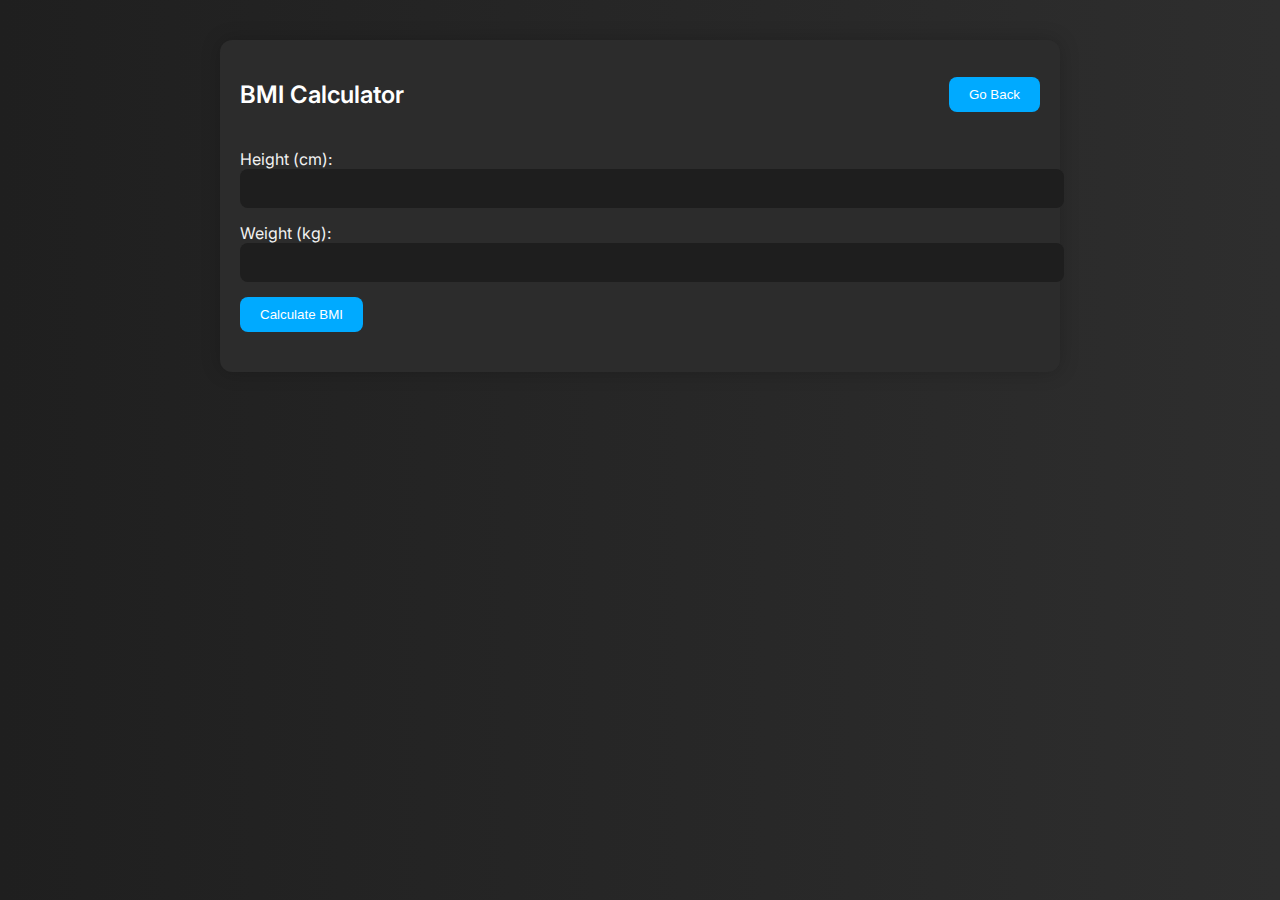
<file: bmi.html>
<!DOCTYPE html>
<html>
<head>
  <title>BMI Calculator</title>
  <link rel="stylesheet" href="style.css">
</head>
<body>
  <div class="container feature-container">
    <div class="feature-header">
      <h2>BMI Calculator</h2>
      <button onclick="goBack()">Go Back</button>
    </div>

    <form id="bmiForm">
      <label for="height">Height (cm):</label>
      <input type="number" id="height" required>

      <label for="weight">Weight (kg):</label>
      <input type="number" id="weight" required>

      <button type="submit">Calculate BMI</button>
    </form>

    <div id="bmiResult" style="margin-top: 20px;"></div>
  </div>

  <script src="bmi.js"></script>
  <script>
    function goBack() {
      window.location.href = "index.html";
    }
  </script>
</body>
</html>
</file>
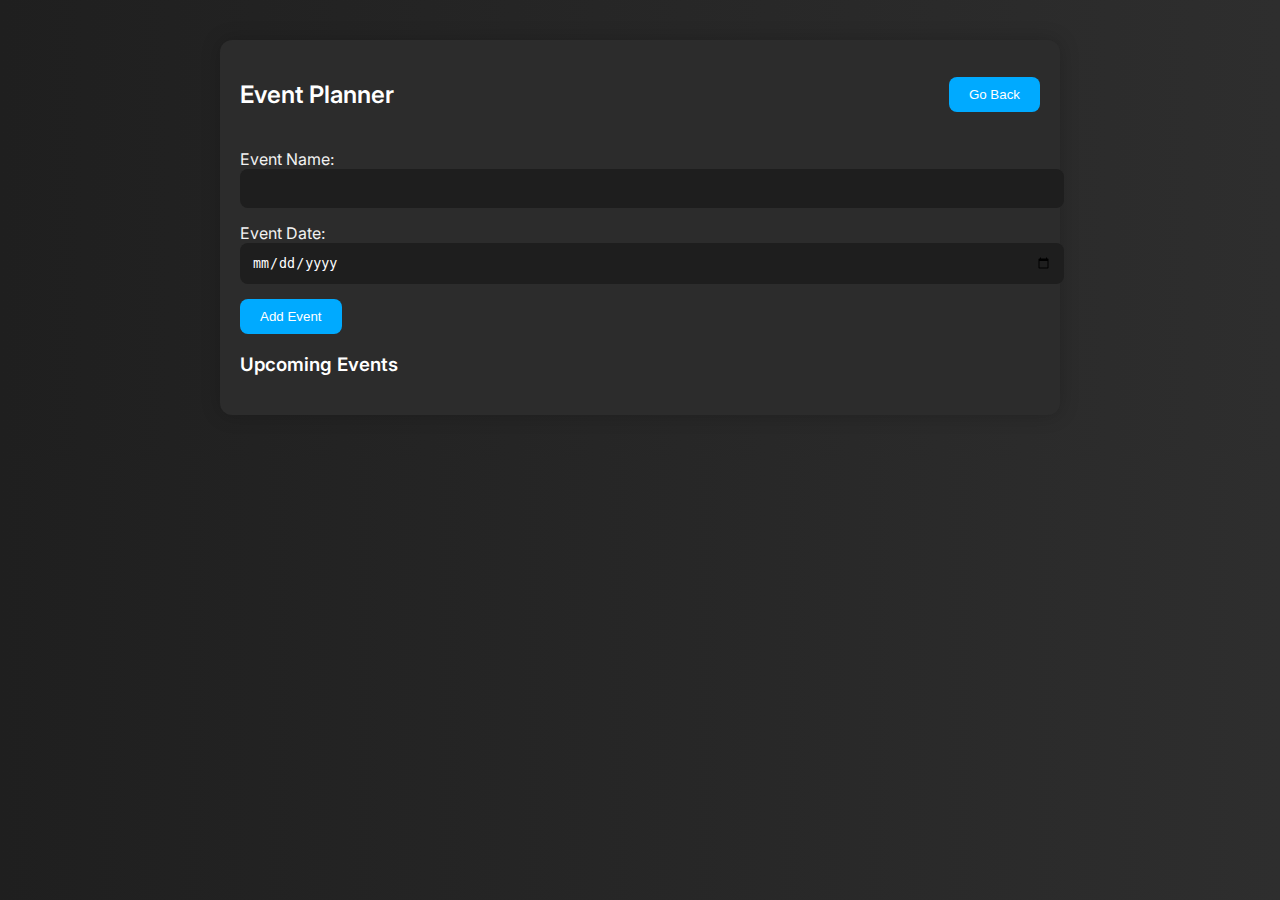
<file: calendar.html>
<!DOCTYPE html>
<html>
<head>
  <title>Event Planner</title>
  <link rel="stylesheet" href="style.css">
</head>
<body>
  <div class="container feature-container">
    <div class="feature-header">
      <h2>Event Planner</h2>
      <button onclick="goBack()">Go Back</button>
    </div>

    <form id="eventForm">
      <label for="eventName">Event Name:</label>
      <input type="text" id="eventName" required>

      <label for="eventDate">Event Date:</label>
      <input type="date" id="eventDate" required>

      <button type="submit">Add Event</button>
    </form>

    <h3>Upcoming Events</h3>
    <ul id="eventsList"></ul>
  </div>

  <script src="calendar.js"></script>
  <script>
    function goBack() {
      window.location.href = "index.html";
    }
  </script>
</body>
</html>
</file>
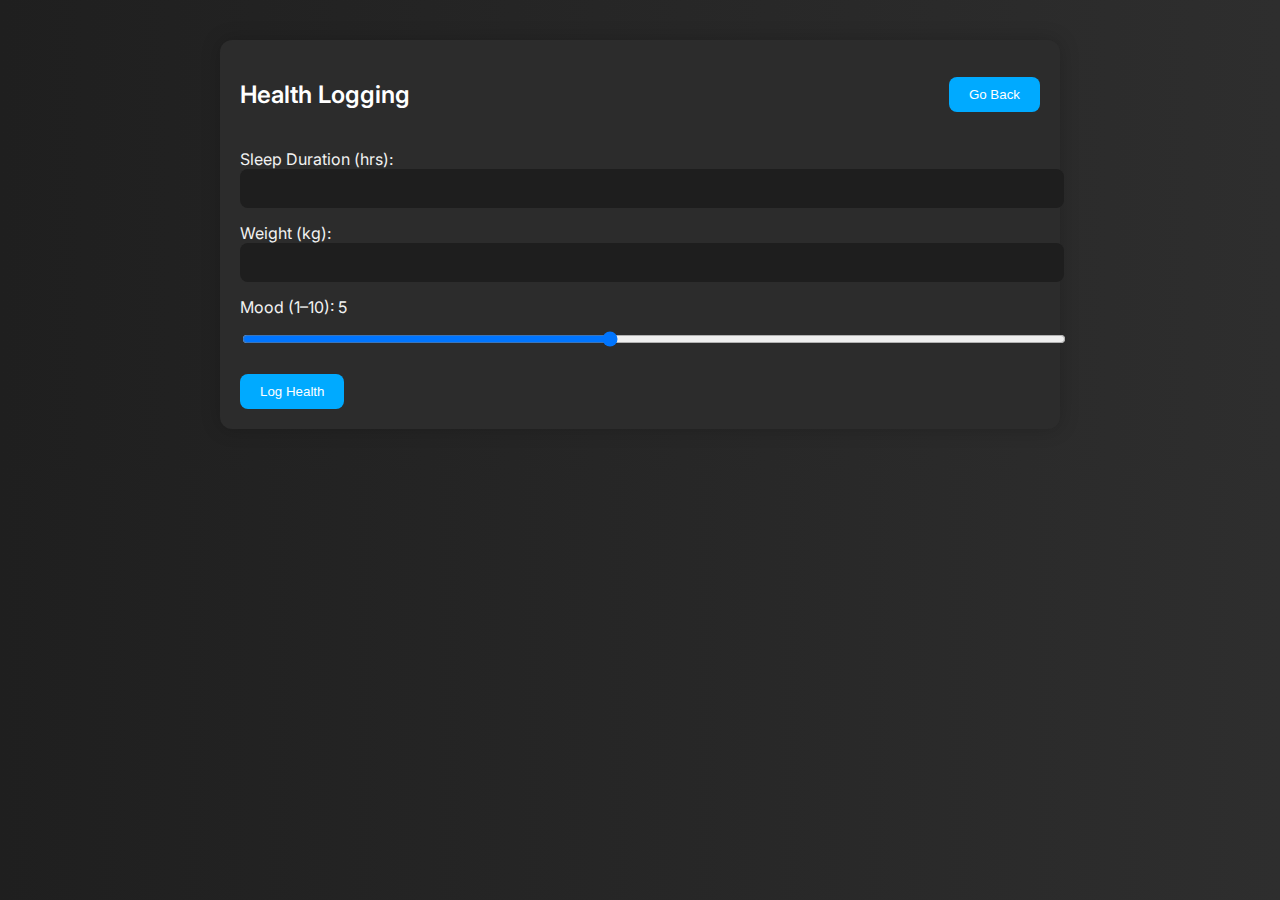
<file: health.html>
<!DOCTYPE html>
<html>
<head>
  <title>Health Logging</title>
  <link rel="stylesheet" href="style.css">
</head>
<body>
  <div class="container feature-container">
    <div class="feature-header">
      <h2>Health Logging</h2>
      <button onclick="goBack()">Go Back</button>
    </div>

    <form id="healthForm">
      <label for="sleepDuration">Sleep Duration (hrs):</label>
      <input type="number" id="sleepDuration" required>

      <label for="weight">Weight (kg):</label>
      <input type="number" id="weight" required>

      <label for="mood">Mood (1–10): <span id="moodValue">5</span></label>
      <input type="range" id="mood" min="1" max="10" value="5">

      <button type="submit">Log Health</button>
    </form>

    <div id="logsContainer"></div>
  </div>

  <script>
    function goBack() {
      window.location.href = "index.html";
    }

    const healthForm = document.getElementById("healthForm");
    const logsContainer = document.getElementById("logsContainer");

    let healthLogs = JSON.parse(localStorage.getItem("healthLogs") || "[]");
    displayLogs();

    healthForm.addEventListener("submit", function (e) {
      e.preventDefault();

      const sleepDuration = document.getElementById("sleepDuration").value;
      const weight = document.getElementById("weight").value;
      const mood = document.getElementById("mood").value;

      const log = {
        sleepDuration,
        weight,
        mood,
        timestamp: new Date().toLocaleString()
      };

      healthLogs.push(log);
      localStorage.setItem("healthLogs", JSON.stringify(healthLogs));
      healthForm.reset();
      document.getElementById("mood").value = 5;
      document.getElementById("moodValue").textContent = "5";
      displayLogs();
    });

    function displayLogs() {
      logsContainer.innerHTML = "";
      healthLogs.slice().reverse().forEach(log => {
        const div = document.createElement("div");
        div.className = "log-item";
        div.innerHTML = `
          <strong>${log.timestamp}</strong><br>
          Sleep: ${log.sleepDuration} hrs<br>
          Weight: ${log.weight} kg<br>
          Mood: ${log.mood}/10
        `;
        logsContainer.appendChild(div);
      });
    }

    document.getElementById("mood").addEventListener("input", function () {
      document.getElementById("moodValue").textContent = this.value;
    });
  </script>
</body>
</html>
</file>
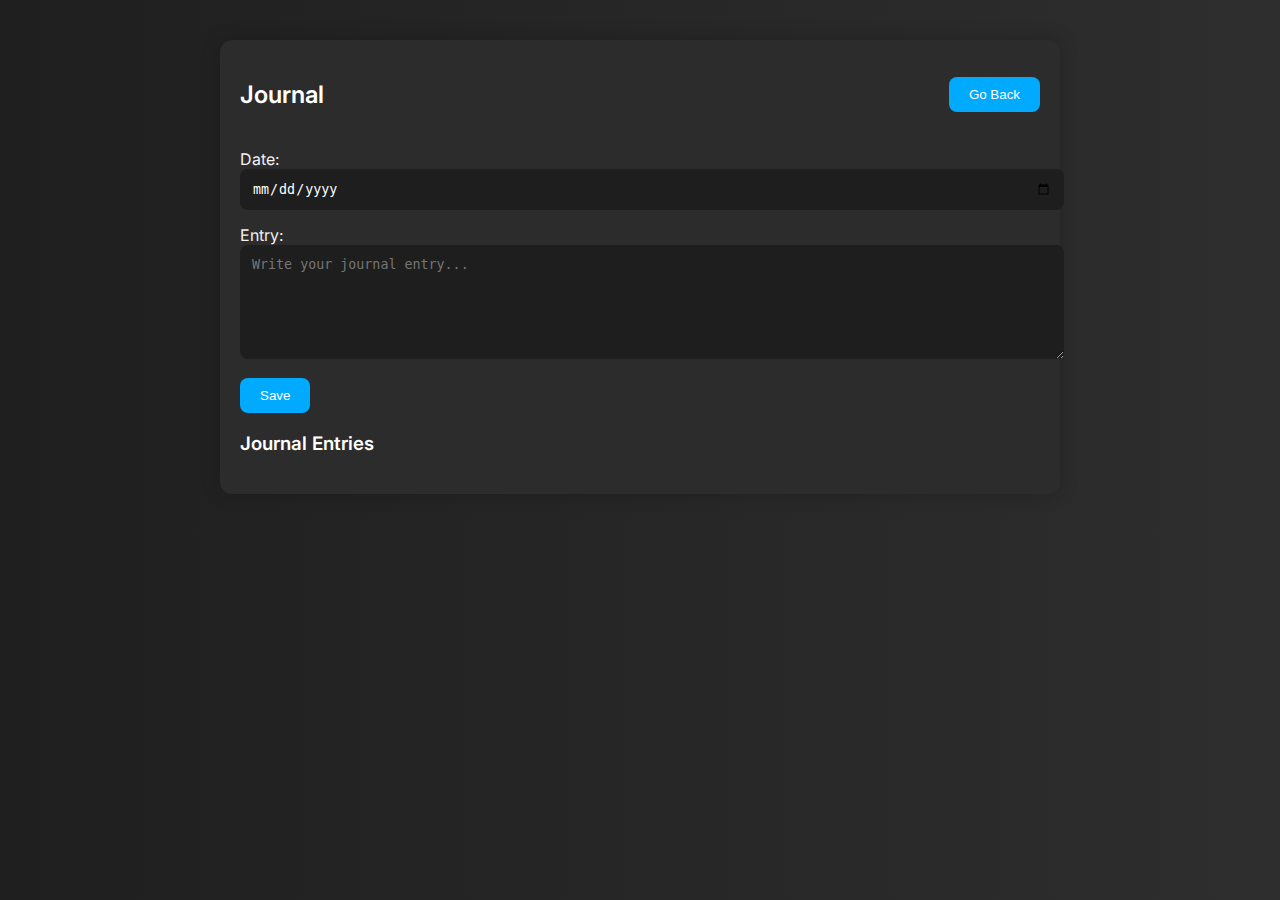
<file: journal.html>
<!DOCTYPE html>
<html>
<head>
  <title>Journal</title>
  <link rel="stylesheet" href="style.css">
</head>
<body>
  <div class="container feature-container">
    <div class="feature-header">
      <h2>Journal</h2>
      <button onclick="goBack()">Go Back</button>
    </div>

    <form id="journalForm">
      <label for="journalDate">Date:</label>
      <input type="date" id="journalDate" required>

      <label for="journalEntry">Entry:</label>
      <textarea id="journalEntry" rows="6" placeholder="Write your journal entry..." required></textarea>

      <button type="submit">Save</button>
    </form>

    <h3>Journal Entries</h3>
    <div id="journalEntriesContainer"></div>
  </div>

  <script src="journal.js"></script>
  <script>
    function goBack() {
      window.location.href = "index.html";
    }
  </script>
</body>
</html>
</file>
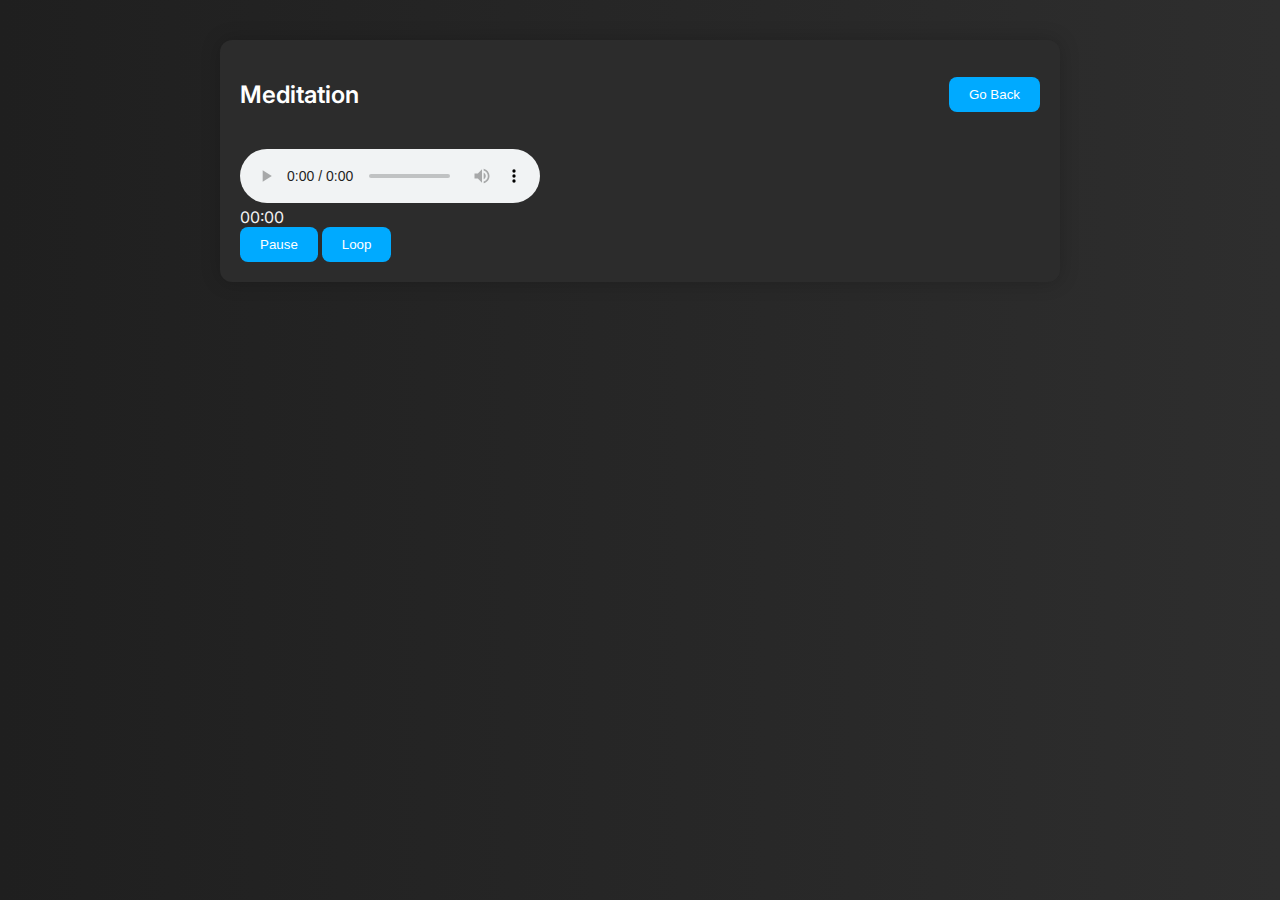
<file: meditation.html>
<!DOCTYPE html>
<html>
<head>
  <title>Meditation</title>
  <link rel="stylesheet" href="style.css">
</head>
<body>
  <div class="container feature-container">
    <div class="feature-header">
      <h2>Meditation</h2>
      <button onclick="goBack()">Go Back</button>
    </div>

    <div class="meditation-controls">
      <audio id="meditationAudio" controls loop>
        <source src="https://floatingworldweb.com/MUSIC/@ELECTRONICA/@AMBIENT/@FAX%20LABEL/@NAMLOOK,%20PETE/Namlook%20XX%20(Music%20For%20Urban%20Meditation%202)-2007/01%20-%20Music%20For%20Urban%20Meditation%202.mp3" type="audio/mpeg">
        Your browser does not support the audio element.
      </audio>

      <div id="timer">00:00</div>

      <button id="playPauseButton" onclick="togglePlayPause()">Play</button>
      <button id="loopButton" onclick="toggleLoop()">Loop</button>
    </div>
  </div>

  <script src="meditation.js"></script>
  <script>
    function goBack() {
      window.location.href = "index.html";
    }
  </script>
</body>
</html>
</file>
<file: style.css>
/* Import Modern Font */
@import url('https://fonts.googleapis.com/css2?family=Inter:wght@400;600&display=swap');

body {
  font-family: 'Inter', sans-serif;
  margin: 0;
  padding: 0;
  background: linear-gradient(to right, #1f1f1f, #2e2e2e);
  color: #f2f2f2;
  animation: fadeIn 0.6s ease-in-out;
}

@keyframes fadeIn {
  from { opacity: 0; }
  to { opacity: 1; }
}

.container {
  max-width: 800px;
  margin: 40px auto;
  padding: 20px;
  background-color: #2c2c2c;
  border-radius: 12px;
  box-shadow: 0 0 20px rgba(0,0,0,0.2);
  animation: fadeIn 0.4s ease-in-out;
}

.feature-header {
  display: flex;
  justify-content: space-between;
  align-items: center;
  margin-bottom: 20px;
}

h1, h2, h3 {
  font-weight: 600;
  color: #ffffff;
}

button {
  padding: 10px 20px;
  background-color: #00aaff;
  color: #fff;
  border: none;
  border-radius: 8px;
  cursor: pointer;
  transition: background-color 0.2s;
}

button:hover {
  background-color: #007acc;
}

input, textarea, select {
  width: 100%;
  padding: 12px;
  border: none;
  border-radius: 8px;
  background-color: #1e1e1e;
  color: #ffffff;
  margin-bottom: 15px;
}

input:focus, textarea:focus {
  outline: 2px solid #00aaff;
}

ul {
  list-style: none;
  padding-left: 0;
}

.menu li {
  margin: 20px;
}

.menu li a {
  color: #00ccff;
  font-size: 1.2rem;
  text-decoration: none;
  transition: color 0.2s;
}

.menu li a:hover {
  color: #ffaa00;
}

.entry-item, .log-item, #eventsList li {
  background-color: #3c3c3c;
  border-radius: 10px;
  padding: 15px;
  margin-bottom: 10px;
  box-shadow: 0 2px 6px rgba(0,0,0,0.15);
}

#loader {
  position: fixed;
  top: 0; left: 0;
  width: 100%; height: 100%;
  background-color: #111;
  display: flex;
  justify-content: center;
  align-items: center;
  font-size: 2rem;
  color: #fff;
  z-index: 1000;
}
</file>
